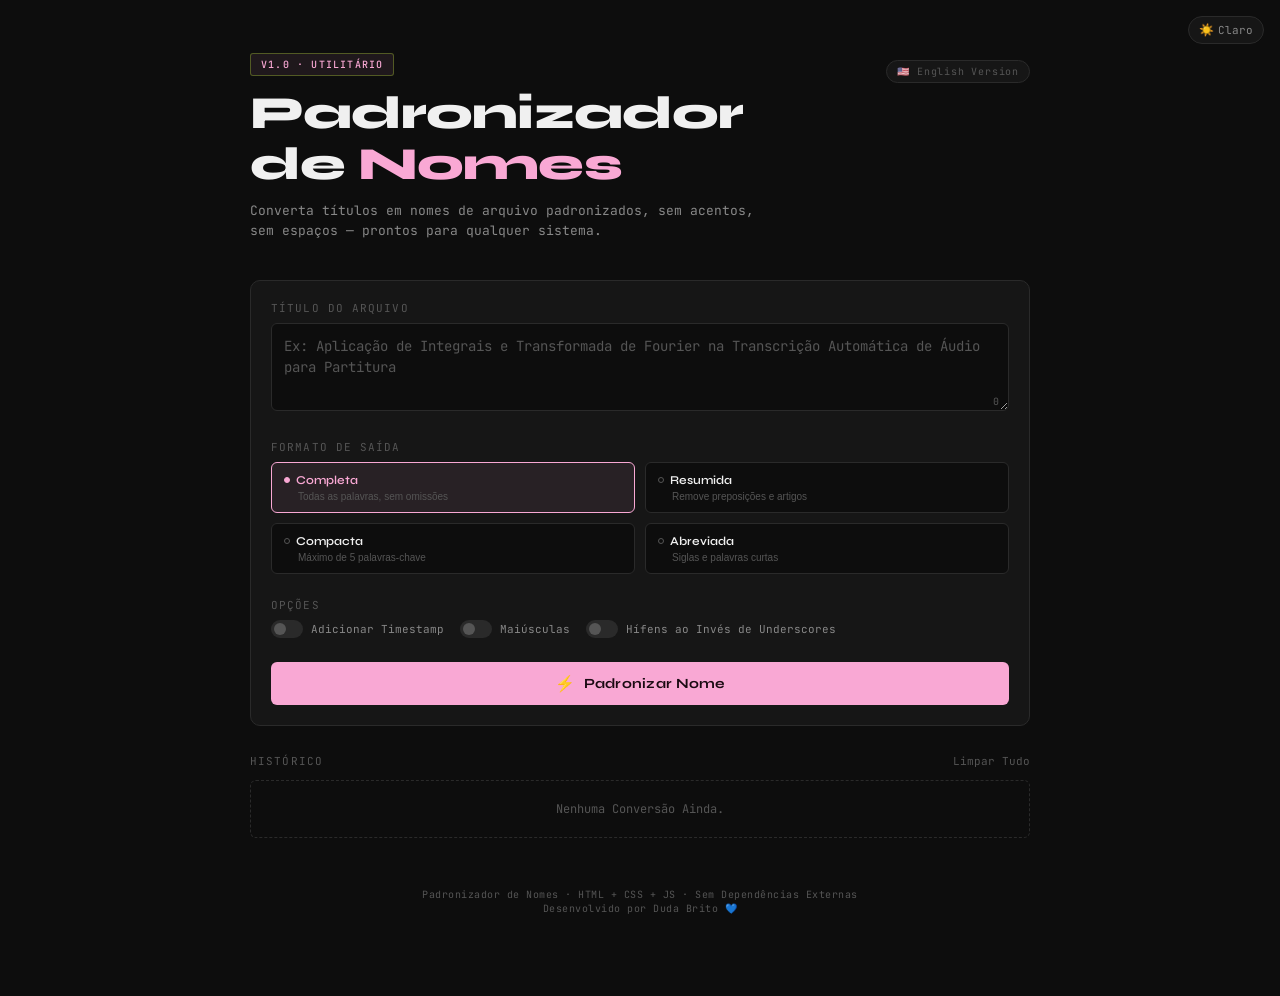
<file: index.html>
<!-- index.html (português) -->
<!doctype html>
<html lang="pt-BR">
  <head>
    <meta charset="UTF-8" />
    <meta name="viewport" content="width=device-width, initial-scale=1.0" />
    <title>Padronizador de Nomes</title>
    <meta name="description" content="Converta títulos em nomes de arquivo padronizados, sem acentos, sem espaços — prontos para qualquer sistema." />
    <meta name="author" content="Duda Brito" />
    <meta property="og:title" content="Padronizador de Nomes de Arquivo" />
    <meta property="og:description" content="Transforme títulos bagunçados em nomes de arquivo limpos — na hora. Sem instalação, sem cadastro." />
    <meta property="og:image" content="https://maria-brito15.github.io/file-name-standardizer/interface.png" />
    <meta property="og:image:alt" content="Interface do Padronizador de Nomes" />
    <meta property="og:url" content="https://maria-brito15.github.io/file-name-standardizer/index.html" />
    <meta property="og:type" content="website" />
    <meta property="og:locale" content="pt_BR" />
    <meta name="twitter:card" content="summary_large_image" />
    <meta name="twitter:title" content="Padronizador de Nomes de Arquivo" />
    <meta name="twitter:description" content="Converta títulos em nomes de arquivo padronizados, sem acentos, sem espaços — pronto para qualquer sistema." />
    <meta name="twitter:image" content="https://maria-brito15.github.io/file-name-standardizer/interface.png" />
    <link rel="preconnect" href="https://fonts.googleapis.com" />
    <link
      href="https://fonts.googleapis.com/css2?family=JetBrains+Mono:wght@400;500;600&family=Syne:wght@400;600;700;800&display=swap"
      rel="stylesheet"
    />
    <link rel="stylesheet" href="style.css" />
  </head>
  <body>
    <button class="theme-toggle" id="themeToggle" title="Alternar tema">
      <span class="theme-icon" id="themeIcon">☀️</span>
      <span id="themeLabel">Claro</span>
    </button>

    <div class="lang-banner">
      <a class="lang-link" href="index.en.html">🇺🇸 English Version</a>
    </div>

    <header>
      <span class="badge">v1.0 · Utilitário</span>
      <h1>Padronizador<br />de <span>Nomes</span></h1>
      <p class="tagline">
        Converta títulos em nomes de arquivo padronizados, sem acentos, sem
        espaços — prontos para qualquer sistema.
      </p>
    </header>

    <div class="card">
      <div class="card-body">
        <div>
          <div class="field-label">Título do arquivo</div>
          <div class="input-wrap">
            <textarea
              id="inputTitle"
              placeholder="Ex: Aplicação de Integrais e Transformada de Fourier na Transcrição Automática de Áudio para Partitura"
              spellcheck="false"
            ></textarea>
            <span class="char-count" id="charCount">0</span>
          </div>
          <div class="error-msg" id="errorMsg">
            ⚠ Digite um título antes de converter.
          </div>
        </div>

        <div>
          <div class="field-label">Formato de saída</div>
          <div class="mode-grid" id="modeGrid">
            <button class="mode-btn active" data-mode="completa">
              <div class="mode-name">
                <span class="mode-dot"></span>Completa
              </div>
              <div class="mode-desc">Todas as palavras, sem omissões</div>
            </button>
            <button class="mode-btn" data-mode="resumida">
              <div class="mode-name">
                <span class="mode-dot"></span>Resumida
              </div>
              <div class="mode-desc">Remove preposições e artigos</div>
            </button>
            <button class="mode-btn" data-mode="compacta">
              <div class="mode-name">
                <span class="mode-dot"></span>Compacta
              </div>
              <div class="mode-desc">Máximo de 5 palavras-chave</div>
            </button>
            <button class="mode-btn" data-mode="abreviada">
              <div class="mode-name">
                <span class="mode-dot"></span>Abreviada
              </div>
              <div class="mode-desc">Siglas e palavras curtas</div>
            </button>
          </div>
        </div>

        <div>
          <div class="field-label">Opções</div>
          <div class="options-row">
            <label class="toggle-wrap">
              <input type="checkbox" id="optTimestamp" />
              <span class="toggle"></span>
              <span class="toggle-label">Adicionar Timestamp</span>
            </label>
            <label class="toggle-wrap">
              <input type="checkbox" id="optUppercase" />
              <span class="toggle"></span>
              <span class="toggle-label">Maiúsculas</span>
            </label>
            <label class="toggle-wrap">
              <input type="checkbox" id="optHyphen" />
              <span class="toggle"></span>
              <span class="toggle-label">Hífens ao Invés de Underscores</span>
            </label>
          </div>
        </div>

        <button class="convert-btn" id="convertBtn">
          <span class="btn-icon">⚡</span>
          Padronizar Nome
        </button>
      </div>

      <div class="output-section" id="outputSection">
        <div class="output-tabs" id="outputTabs">
          <button class="output-tab active" data-tab="current">
            Resultado
          </button>
          <button class="output-tab" data-tab="all">Todas as versões</button>
        </div>

        <div id="tabCurrent">
          <div class="result-row">
            <div class="result-text" id="resultText"></div>
            <button class="copy-btn" id="copyBtn" title="Copiar">⧉</button>
          </div>
          <div class="stats-bar" id="statsBar"></div>
        </div>

        <div
          id="tabAll"
          style="display: none; flex-direction: column; gap: 10px"
        ></div>
      </div>
    </div>

    <div class="history-section">
      <div class="history-header">
        <span class="history-title">Histórico</span>
        <button class="clear-btn" id="clearHistory">Limpar Tudo</button>
      </div>
      <div id="historyContainer">
        <div class="empty-history" id="emptyHistory">
          Nenhuma Conversão Ainda.
        </div>
        <div class="history-list" id="historyList"></div>
      </div>
    </div>

    <footer>
      Padronizador de Nomes · HTML + CSS + JS · Sem Dependências Externas<br />
      Desenvolvido por Duda Brito 💙
    </footer>

    <script src="script.js"></script>
  </body>
</html>
</file>
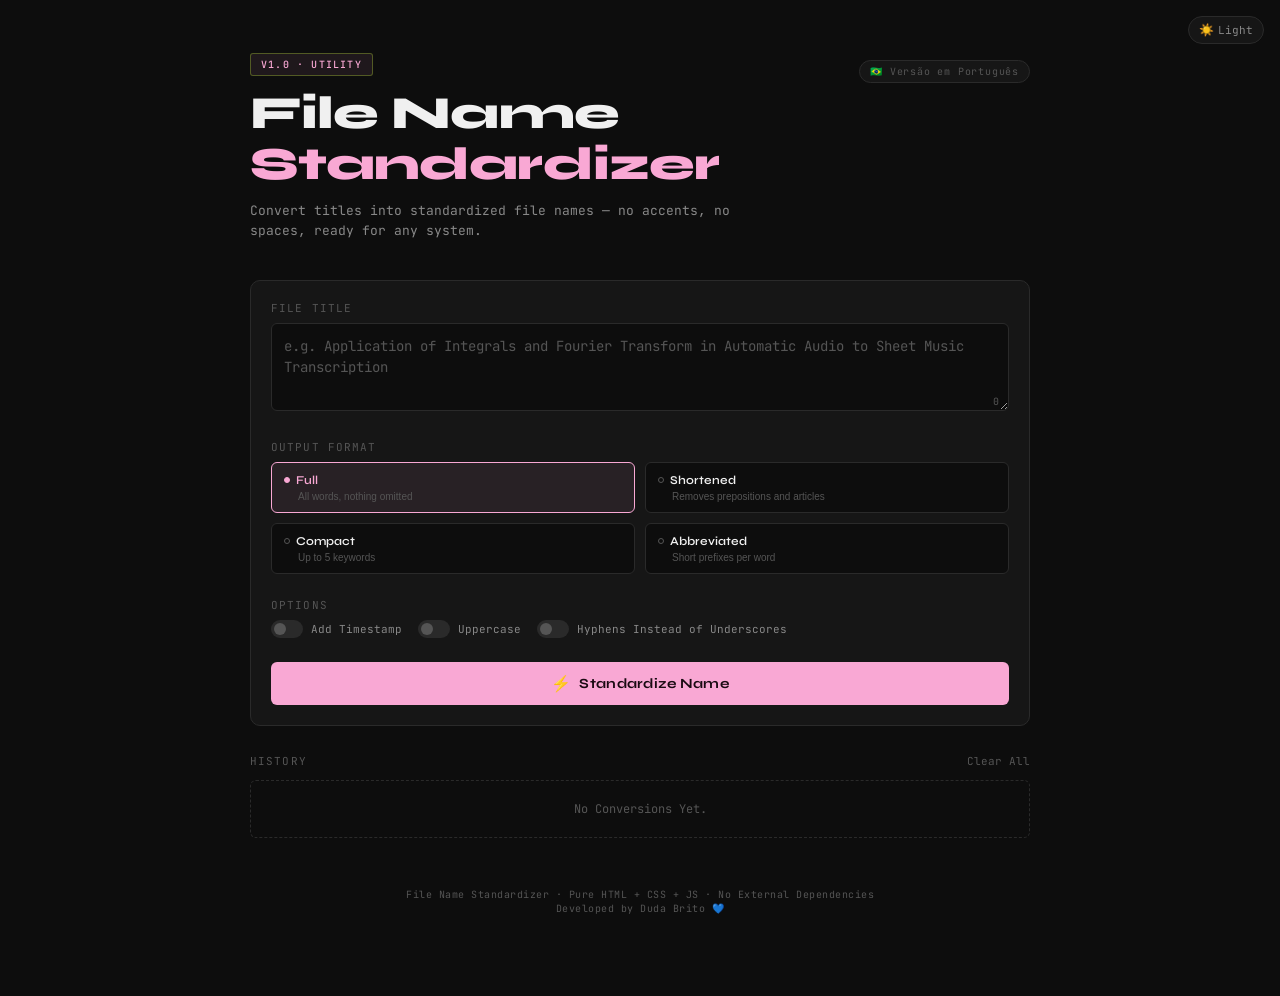
<file: index.en.html>
<!-- index.en.html (inglês) -->
<!doctype html>
<html lang="en">
  <head>
    <meta charset="UTF-8" />
    <meta name="viewport" content="width=device-width, initial-scale=1.0" />
    <title>File Name Standardizer</title>
    <meta name="description" content="Convert titles into standardized file names — no accents, no spaces, ready for any system." />
    <meta name="author" content="Duda Brito" />
    <meta property="og:title" content="File Name Standardizer" />
    <meta property="og:description" content="Turn messy titles into clean file names — instantly. No installs, no accounts, just paste and copy." />
    <meta property="og:image" content="https://maria-brito15.github.io/file-name-standardizer/interface.png" />
    <meta property="og:image:alt" content="File Name Standardizer interface" />
    <meta property="og:url" content="https://maria-brito15.github.io/file-name-standardizer/index.en.html" />
    <meta property="og:type" content="website" />
    <meta property="og:locale" content="en_US" />
    <meta name="twitter:card" content="summary_large_image" />
    <meta name="twitter:title" content="File Name Standardizer" />
    <meta name="twitter:description" content="Convert titles into standardized file names — no accents, no spaces, ready for any system." />
    <meta name="twitter:image" content="https://maria-brito15.github.io/file-name-standardizer/interface.png" />
    <link rel="preconnect" href="https://fonts.googleapis.com" />
    <link
      href="https://fonts.googleapis.com/css2?family=JetBrains+Mono:wght@400;500;600&family=Syne:wght@400;600;700;800&display=swap"
      rel="stylesheet"
    />
    <link rel="stylesheet" href="style.css" />
  </head>
  <body>
    <button class="theme-toggle" id="themeToggle" title="Toggle theme">
      <span class="theme-icon" id="themeIcon">☀️</span>
      <span id="themeLabel">Light</span>
    </button>

    <div class="lang-banner">
      <a class="lang-link" href="index.html">🇧🇷 Versão em Português</a>
    </div>

    <header>
      <span class="badge">v1.0 · Utility</span>
      <h1>File Name<br /><span>Standardizer</span></h1>
      <p class="tagline">
        Convert titles into standardized file names — no accents, no spaces,
        ready for any system.
      </p>
    </header>

    <div class="card">
      <div class="card-body">
        <div>
          <div class="field-label">File title</div>
          <div class="input-wrap">
            <textarea
              id="inputTitle"
              placeholder="e.g. Application of Integrals and Fourier Transform in Automatic Audio to Sheet Music Transcription"
              spellcheck="false"
            ></textarea>
            <span class="char-count" id="charCount">0</span>
          </div>
          <div class="error-msg" id="errorMsg">
            ⚠ Please enter a title before converting.
          </div>
        </div>

        <div>
          <div class="field-label">Output format</div>
          <div class="mode-grid" id="modeGrid">
            <button class="mode-btn active" data-mode="completa">
              <div class="mode-name"><span class="mode-dot"></span>Full</div>
              <div class="mode-desc">All words, nothing omitted</div>
            </button>
            <button class="mode-btn" data-mode="resumida">
              <div class="mode-name">
                <span class="mode-dot"></span>Shortened
              </div>
              <div class="mode-desc">Removes prepositions and articles</div>
            </button>
            <button class="mode-btn" data-mode="compacta">
              <div class="mode-name"><span class="mode-dot"></span>Compact</div>
              <div class="mode-desc">Up to 5 keywords</div>
            </button>
            <button class="mode-btn" data-mode="abreviada">
              <div class="mode-name">
                <span class="mode-dot"></span>Abbreviated
              </div>
              <div class="mode-desc">Short prefixes per word</div>
            </button>
          </div>
        </div>

        <div>
          <div class="field-label">Options</div>
          <div class="options-row">
            <label class="toggle-wrap">
              <input type="checkbox" id="optTimestamp" />
              <span class="toggle"></span>
              <span class="toggle-label">Add Timestamp</span>
            </label>
            <label class="toggle-wrap">
              <input type="checkbox" id="optUppercase" />
              <span class="toggle"></span>
              <span class="toggle-label">Uppercase</span>
            </label>
            <label class="toggle-wrap">
              <input type="checkbox" id="optHyphen" />
              <span class="toggle"></span>
              <span class="toggle-label">Hyphens Instead of Underscores</span>
            </label>
          </div>
        </div>

        <button class="convert-btn" id="convertBtn">
          <span class="btn-icon">⚡</span>
          Standardize Name
        </button>
      </div>

      <div class="output-section" id="outputSection">
        <div class="output-tabs" id="outputTabs">
          <button class="output-tab active" data-tab="current">Result</button>
          <button class="output-tab" data-tab="all">All versions</button>
        </div>

        <div id="tabCurrent">
          <div class="result-row">
            <div class="result-text" id="resultText"></div>
            <button class="copy-btn" id="copyBtn" title="Copy">⧉</button>
          </div>
          <div class="stats-bar" id="statsBar"></div>
        </div>

        <div
          id="tabAll"
          style="display: none; flex-direction: column; gap: 10px"
        ></div>
      </div>
    </div>

    <div class="history-section">
      <div class="history-header">
        <span class="history-title">History</span>
        <button class="clear-btn" id="clearHistory">Clear All</button>
      </div>
      <div id="historyContainer">
        <div class="empty-history" id="emptyHistory">No Conversions Yet.</div>
        <div class="history-list" id="historyList"></div>
      </div>
    </div>

    <footer>
      File Name Standardizer · Pure HTML + CSS + JS · No External
      Dependencies<br />
      Developed by Duda Brito 💙
    </footer>

    <script src="script.js"></script>
  </body>
</html>
</file>
<file: style.css>
*,
*::before,
*::after {
  box-sizing: border-box;
  margin: 0;
  padding: 0;
}

:root {
  --bg: #0d0d0d;
  --surface: #161616;
  --surface2: #1f1f1f;
  --border: #2a2a2a;
  --border-active: #404040;
  --accent: #f9a8d4;
  --accent-dim: #f472b6;
  --accent-bg: rgba(249, 168, 212, 0.08);
  --accent-bg-hover: rgba(249, 168, 212, 0.14);
  --text-primary: #f0f0f0;
  --text-secondary: #888;
  --text-muted: #555;
  --mono: "JetBrains Mono", monospace;
  --display: "Syne", sans-serif;
  --danger: #ff5c5c;
  --success: #4ade80;
  --radius: 6px;
  --radius-lg: 10px;
}

:root.light {
  --bg: #fdf4f8;
  --surface: #ffffff;
  --surface2: #f5e8f0;
  --border: #e8d0de;
  --border-active: #d4a8c0;
  --accent: #db2777;
  --accent-dim: #be185d;
  --accent-bg: rgba(219, 39, 119, 0.07);
  --accent-bg-hover: rgba(219, 39, 119, 0.13);
  --text-primary: #1a0a12;
  --text-secondary: #7a4d62;
  --text-muted: #b08898;
  --danger: #dc2626;
  --success: #16a34a;
}

body {
  background: var(--bg);
  color: var(--text-primary);
  font-family: var(--mono);
  min-height: 100vh;
  display: flex;
  flex-direction: column;
  align-items: center;
  padding: 60px 16px 80px;
}

header {
  width: 100%;
  max-width: 780px;
  margin-bottom: 40px;
  display: flex;
  flex-direction: column;
  gap: 12px;
}

.badge {
  font-family: var(--mono);
  font-size: 10px;
  font-weight: 500;
  letter-spacing: 0.12em;
  text-transform: uppercase;
  color: var(--accent);
  border: 1px solid rgba(200, 241, 53, 0.3);
  background: var(--accent-bg);
  padding: 4px 10px;
  border-radius: 3px;
  display: inline-block;
  width: fit-content;
}

h1 {
  font-family: var(--display);
  font-size: clamp(26px, 7vw, 46px);
  font-weight: 800;
  line-height: 1.1;
  letter-spacing: -0.02em;
  color: var(--text-primary);
}

h1 span {
  color: var(--accent);
}

.tagline {
  font-size: 13px;
  color: var(--text-secondary);
  line-height: 1.5;
  max-width: 520px;
}

.card {
  width: 100%;
  max-width: 780px;
  background: var(--surface);
  border: 1px solid var(--border);
  border-radius: var(--radius-lg);
  overflow: hidden;
}

.card-body {
  padding: 20px;
  display: flex;
  flex-direction: column;
  gap: 24px;
}

.field-label {
  font-size: 11px;
  letter-spacing: 0.1em;
  text-transform: uppercase;
  color: var(--text-muted);
  margin-bottom: 8px;
}

.input-wrap {
  position: relative;
}

textarea {
  width: 100%;
  background: var(--bg);
  border: 1px solid var(--border);
  border-radius: var(--radius);
  color: var(--text-primary);
  font-family: var(--mono);
  font-size: 14px;
  line-height: 1.5;
  padding: 12px;
  resize: vertical;
  min-height: 88px;
  transition: border-color 0.15s;
  outline: none;
}

textarea:focus {
  border-color: var(--accent);
}
textarea::placeholder {
  color: var(--text-muted);
}

.char-count {
  position: absolute;
  bottom: 8px;
  right: 10px;
  font-size: 10px;
  color: var(--text-muted);
  pointer-events: none;
}

.mode-grid {
  display: grid;
  grid-template-columns: repeat(2, 1fr);
  gap: 10px;
}

.mode-btn {
  background: var(--bg);
  border: 1px solid var(--border);
  border-radius: var(--radius);
  padding: 10px 12px;
  cursor: pointer;
  transition: all 0.15s;
  text-align: left;
  color: var(--text-primary);
  display: flex;
  flex-direction: column;
  gap: 4px;
}

.mode-btn:hover {
  border-color: var(--border-active);
  background: var(--surface2);
}

.mode-btn.active {
  border-color: var(--accent);
  background: var(--accent-bg);
}

.mode-name {
  font-family: var(--display);
  font-size: 12px;
  font-weight: 600;
  color: var(--text-primary);
  display: flex;
  align-items: center;
  gap: 6px;
}

.mode-btn.active .mode-name {
  color: var(--accent);
}

.mode-dot {
  width: 6px;
  height: 6px;
  border-radius: 50%;
  border: 1.5px solid var(--text-muted);
  flex-shrink: 0;
  transition: all 0.15s;
}

.mode-btn.active .mode-dot {
  background: var(--accent);
  border-color: var(--accent);
}

.mode-desc {
  font-size: 10px;
  color: var(--text-muted);
  padding-left: 14px;
}

.options-row {
  display: flex;
  gap: 16px;
  flex-wrap: wrap;
}

.toggle-wrap {
  display: flex;
  align-items: center;
  gap: 8px;
  cursor: pointer;
  user-select: none;
}

.toggle-wrap input[type="checkbox"] {
  display: none;
}

.toggle {
  width: 32px;
  height: 18px;
  border-radius: 9px;
  background: var(--border);
  position: relative;
  transition: background 0.15s;
  flex-shrink: 0;
}

.toggle::after {
  content: "";
  position: absolute;
  top: 3px;
  left: 3px;
  width: 12px;
  height: 12px;
  border-radius: 50%;
  background: var(--text-muted);
  transition: all 0.15s;
}

.toggle-wrap input:checked + .toggle {
  background: var(--accent);
}
.toggle-wrap input:checked + .toggle::after {
  left: 17px;
  background: #0d0d0d;
}

.toggle-label {
  font-size: 11px;
  color: var(--text-secondary);
}

.convert-btn {
  background: var(--accent);
  color: #1a0a12;
  border: none;
  border-radius: var(--radius);
  font-family: var(--display);
  font-size: 14px;
  font-weight: 700;
  letter-spacing: 0.02em;
  padding: 12px 20px;
  cursor: pointer;
  transition: all 0.15s;
  display: flex;
  align-items: center;
  justify-content: center;
  gap: 8px;
  width: 100%;
}

.convert-btn:hover {
  background: var(--accent-dim);
  transform: translateY(-1px);
}
.convert-btn:active {
  transform: translateY(0);
}
.convert-btn:disabled {
  opacity: 0.35;
  cursor: not-allowed;
  transform: none;
}

.btn-icon {
  font-size: 16px;
}

.output-section {
  border-top: 1px solid var(--border);
  padding: 20px;
  display: none;
  flex-direction: column;
  gap: 0;
}

.output-section.visible {
  display: flex;
}

.output-tabs {
  display: flex;
  gap: 0;
  margin-bottom: 16px;
  border-bottom: 1px solid var(--border);
}

.output-tab {
  font-family: var(--mono);
  font-size: 10px;
  letter-spacing: 0.08em;
  text-transform: uppercase;
  color: var(--text-muted);
  padding: 6px 12px;
  cursor: pointer;
  border-bottom: 2px solid transparent;
  margin-bottom: -1px;
  transition: all 0.15s;
  background: none;
  border-top: none;
  border-left: none;
  border-right: none;
}

.output-tab:hover {
  color: var(--text-secondary);
}
.output-tab.active {
  color: var(--accent);
  border-bottom-color: var(--accent);
}

.result-row {
  display: flex;
  align-items: stretch;
  gap: 0;
  background: var(--bg);
  border: 1px solid var(--border);
  border-radius: var(--radius);
  overflow: hidden;
}

.result-text {
  flex: 1;
  font-family: var(--mono);
  font-size: 12px;
  color: var(--text-primary);
  padding: 12px;
  word-break: break-all;
  line-height: 1.5;
  white-space: pre-wrap;
}

.copy-btn {
  background: var(--surface);
  border: none;
  border-left: 1px solid var(--border);
  padding: 0 14px;
  cursor: pointer;
  color: var(--text-secondary);
  font-size: 16px;
  transition: all 0.15s;
  display: flex;
  align-items: center;
  flex-shrink: 0;
}

.copy-btn:hover {
  background: var(--surface2);
  color: var(--text-primary);
}
.copy-btn.copied {
  color: var(--success);
}

.stats-bar {
  display: flex;
  gap: 16px;
  margin-top: 12px;
  flex-wrap: wrap;
}

.stat {
  display: flex;
  align-items: center;
  gap: 4px;
  font-size: 10px;
  color: var(--text-muted);
}

.stat-val {
  color: var(--text-secondary);
  font-weight: 500;
}

.history-section {
  width: 100%;
  max-width: 780px;
  margin-top: 28px;
}

.history-header {
  display: flex;
  align-items: center;
  justify-content: space-between;
  margin-bottom: 12px;
  flex-wrap: wrap;
  gap: 10px;
}

.history-title {
  font-size: 11px;
  letter-spacing: 0.1em;
  text-transform: uppercase;
  color: var(--text-muted);
}

.clear-btn {
  font-size: 11px;
  color: var(--text-muted);
  background: none;
  border: none;
  cursor: pointer;
  font-family: var(--mono);
  transition: color 0.15s;
}

.clear-btn:hover {
  color: var(--danger);
}

.history-list {
  display: flex;
  flex-direction: column;
  gap: 8px;
}

.history-item {
  background: var(--surface);
  border: 1px solid var(--border);
  border-radius: var(--radius);
  padding: 8px 12px;
  display: flex;
  align-items: center;
  gap: 10px;
  cursor: pointer;
  transition: all 0.15s;
  animation: slideIn 0.2s ease;
}

@keyframes slideIn {
  from {
    opacity: 0;
    transform: translateY(-4px);
  }
  to {
    opacity: 1;
    transform: translateY(0);
  }
}

.history-item:hover {
  border-color: var(--border-active);
}

.history-mode-badge {
  font-size: 9px;
  letter-spacing: 0.06em;
  text-transform: uppercase;
  padding: 2px 6px;
  border-radius: 3px;
  background: var(--surface2);
  color: var(--text-muted);
  flex-shrink: 0;
  font-family: var(--mono);
}

.history-text {
  font-family: var(--mono);
  font-size: 11px;
  color: var(--text-secondary);
  flex: 1;
  overflow: hidden;
  text-overflow: ellipsis;
  white-space: nowrap;
}

.history-copy {
  font-size: 14px;
  color: var(--text-muted);
  cursor: pointer;
  flex-shrink: 0;
  background: none;
  border: none;
  transition: color 0.15s;
  line-height: 1;
  padding: 4px;
}

.history-copy:hover {
  color: var(--text-primary);
}
.history-copy.copied {
  color: var(--success);
}

.empty-history {
  font-size: 12px;
  color: var(--text-muted);
  text-align: center;
  padding: 20px;
  border: 1px dashed var(--border);
  border-radius: var(--radius);
}

.error-msg {
  font-size: 11px;
  color: var(--danger);
  display: none;
  align-items: center;
  gap: 6px;
  margin-top: -6px;
}

.error-msg.visible {
  display: flex;
}

.theme-toggle {
  position: fixed;
  top: 16px;
  right: 16px;
  background: var(--surface);
  border: 1px solid var(--border);
  border-radius: 30px;
  padding: 5px 10px;
  cursor: pointer;
  display: flex;
  align-items: center;
  gap: 4px;
  font-family: var(--mono);
  font-size: 11px;
  color: var(--text-secondary);
  transition: all 0.2s;
  z-index: 100;
  backdrop-filter: blur(4px);
}

.theme-toggle:hover {
  border-color: var(--border-active);
  color: var(--text-primary);
}

.theme-icon {
  font-size: 12px;
}

footer {
  margin-top: 50px;
  font-size: 10px;
  color: var(--text-muted);
  text-align: center;
  letter-spacing: 0.05em;
  line-height: 1.4;
}

.lang-banner {
  width: 100%;
  max-width: 780px;
  display: flex;
  justify-content: flex-end;
  margin-bottom: -30px;
  position: relative;
  z-index: 10;
}

.lang-link {
  font-family: var(--mono);
  font-size: 10px;
  letter-spacing: 0.08em;
  color: var(--text-muted);
  text-decoration: none;
  border: 1px solid var(--border);
  border-radius: 20px;
  padding: 4px 10px;
  background: var(--surface);
  transition: all 0.15s;
  display: flex;
  align-items: center;
  gap: 4px;
}

.lang-link:hover {
  color: var(--text-secondary);
  border-color: var(--border-active);
}

@media (max-width: 640px) {
  body {
    padding: 50px 12px 60px;
  }

  header {
    margin-bottom: 32px;
  }

  .card-body {
    padding: 16px;
    gap: 20px;
  }

  .mode-grid {
    grid-template-columns: 1fr;
    gap: 8px;
  }

  .options-row {
    gap: 12px;
    flex-direction: column;
    align-items: flex-start;
  }

  .toggle-wrap {
    width: 100%;
    justify-content: space-between;
  }

  .convert-btn {
    padding: 12px 16px;
    font-size: 13px;
  }

  .output-section {
    padding: 16px;
  }

  .result-text {
    font-size: 11px;
    padding: 10px;
  }

  .copy-btn {
    padding: 0 12px;
  }

  .stats-bar {
    gap: 12px;
  }

  .history-item {
    padding: 8px 10px;
    gap: 8px;
  }

  .history-text {
    font-size: 10px;
  }

  .history-mode-badge {
    font-size: 8px;
    padding: 2px 5px;
  }

  .theme-toggle {
    top: 12px;
    right: 12px;
    padding: 4px 8px;
    font-size: 10px;
  }

  .lang-banner {
    margin-bottom: -24px;
  }

  .lang-link {
    font-size: 9px;
    padding: 3px 8px;
  }
}

@media (max-width: 480px) {
  .tagline {
    font-size: 12px;
  }

  .field-label {
    font-size: 10px;
  }

  textarea {
    font-size: 13px;
    padding: 10px;
    min-height: 80px;
  }

  .mode-name {
    font-size: 11px;
  }

  .mode-desc {
    font-size: 9px;
    padding-left: 12px;
  }

  .output-tab {
    font-size: 9px;
    padding: 5px 10px;
  }

  .stat {
    font-size: 9px;
  }

  .history-copy {
    font-size: 12px;
  }

  footer {
    font-size: 9px;
    margin-top: 40px;
  }
}
</file>
